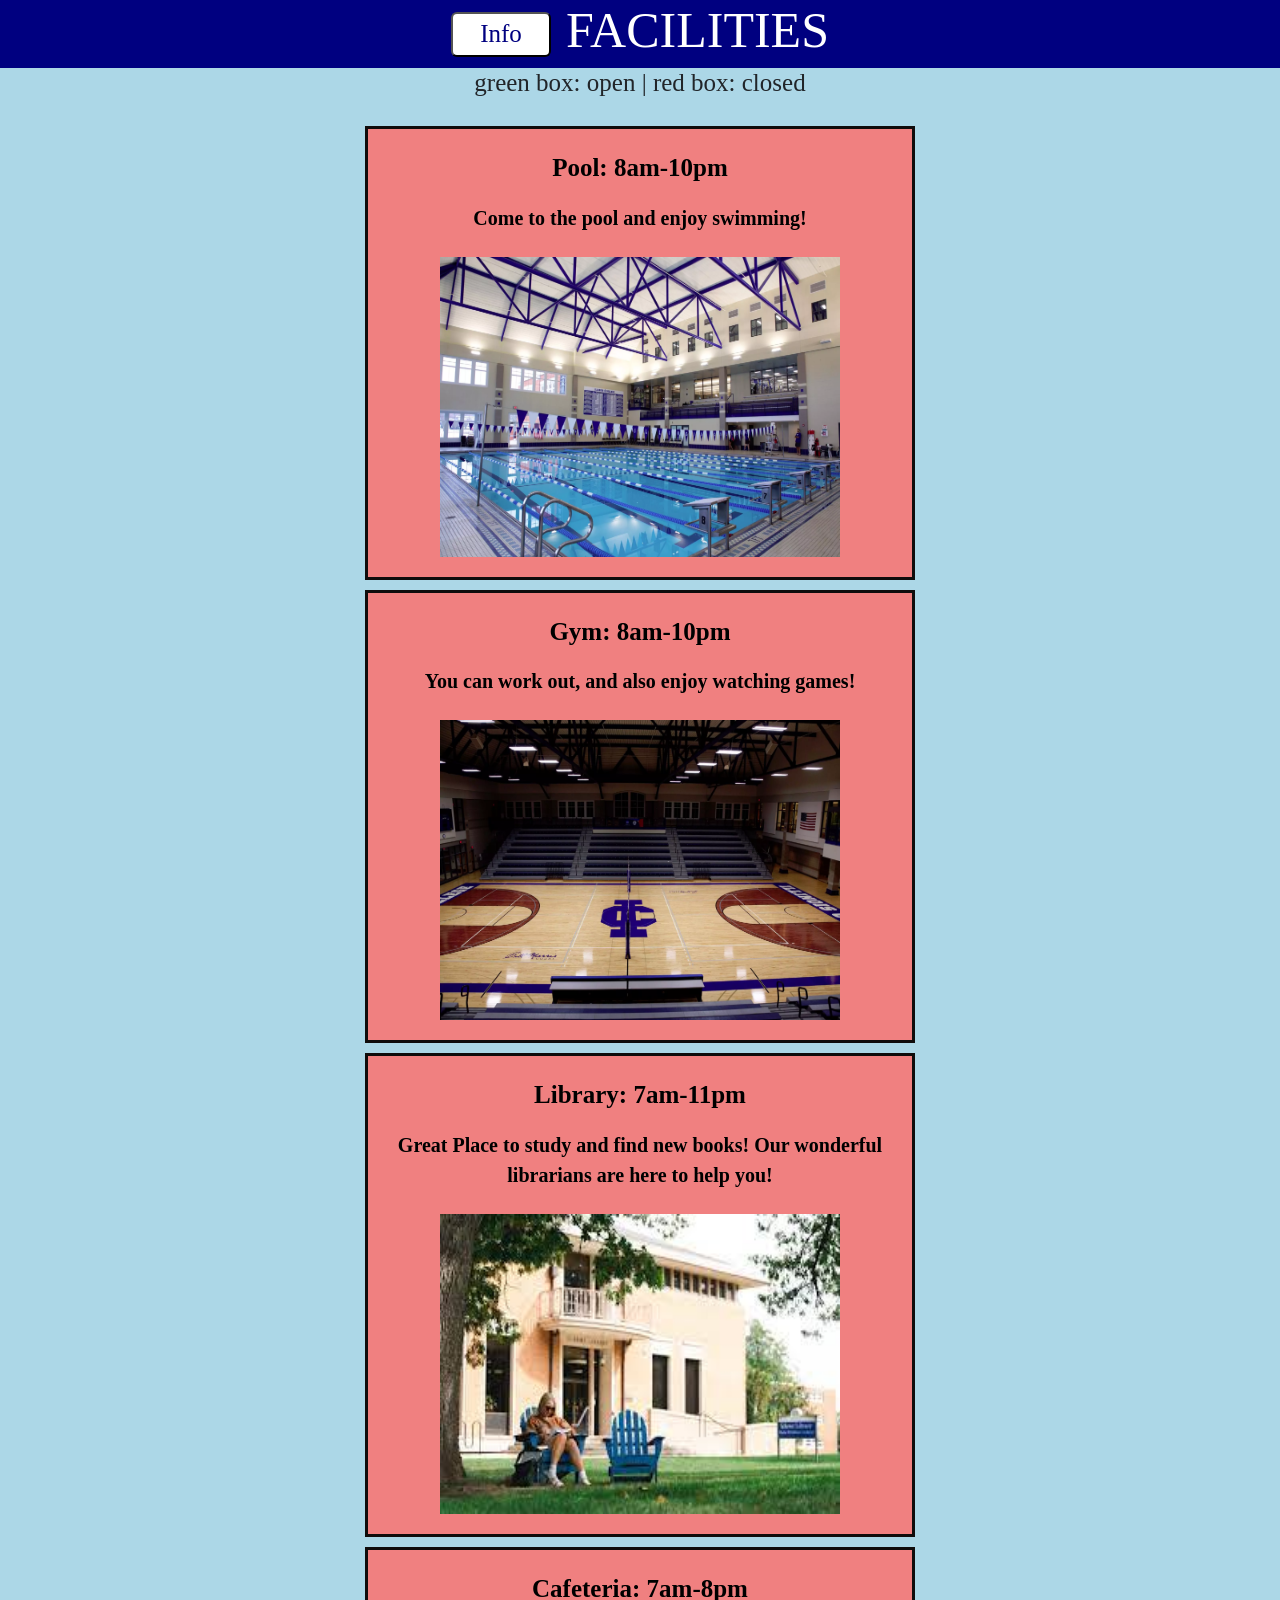
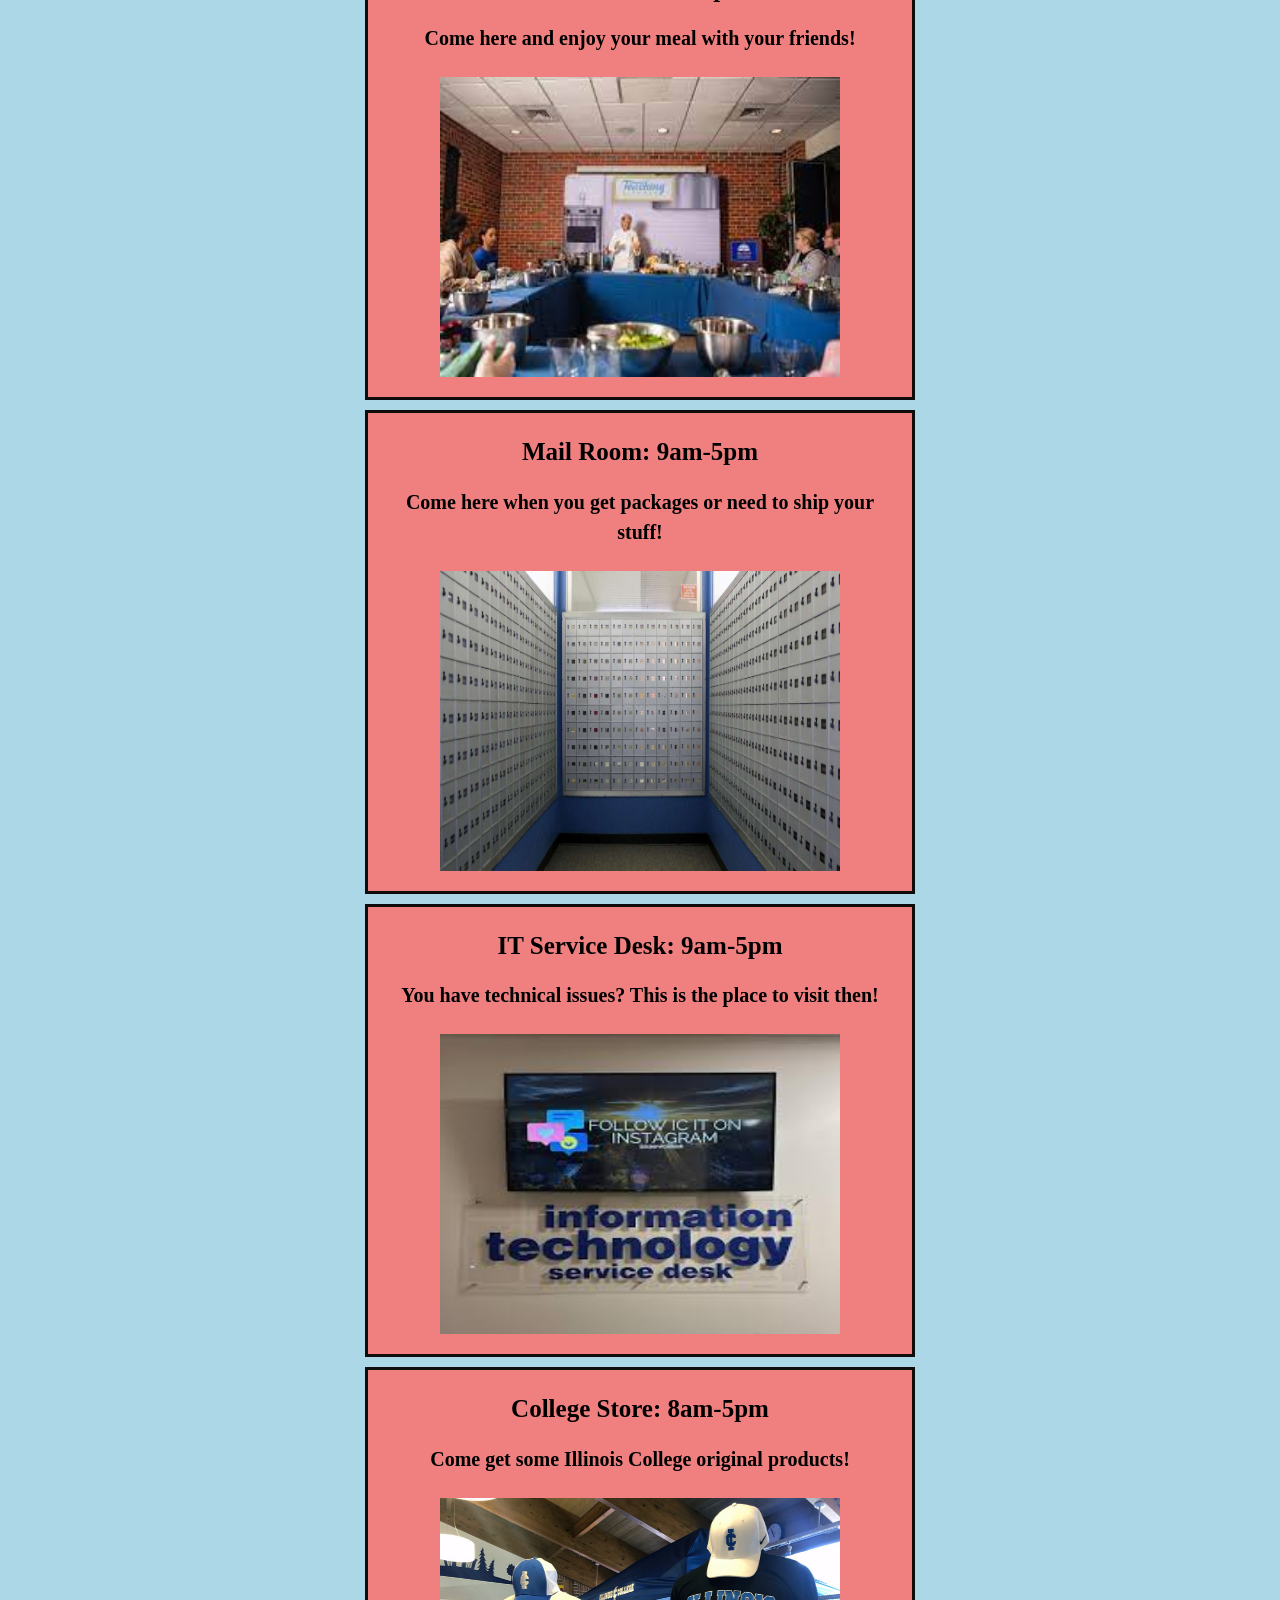
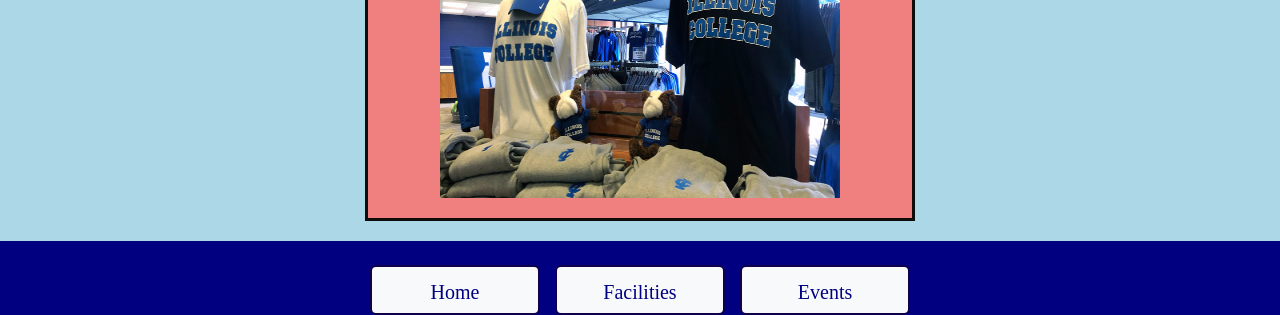
<file: facilities.html>
<!DOCTYPE html>
<html lang="en">
  <head>
    <meta charset="UTF-8">
    <title>Facilities</title>
    <link href="https://cdn.jsdelivr.net/npm/bootstrap@5.3.5/dist/css/bootstrap.min.css" rel="stylesheet" integrity="sha384-SgOJa3DmI69IUzQ2PVdRZhwQ+dy64/BUtbMJw1MZ8t5HZApcHrRKUc4W0kG879m7" crossorigin="anonymous">
    <link rel="stylesheet" href ="./css/style.css">
  </head>

  <body>
    <header>
        <!-- psotitons for the header, info button and page title-->
        <div style="display: flex; align-items: center; justify-content: center; gap: 15px; background-color: navy;  ">
            <!-- creating info button and the pop up box-->
            <div style="position: relative;">
                <button id = 'info' onclick="Info()">Info</button>
                <!-- Popup box -->
                <div id="popupBox" >
                    College Address: 1101 West College Ave, Jacksonville, IL, 62650<br>
                    College Email: SFS@ic.edu <br>
                    College Phone Number: 217.245.3000 <br>
                    Click "Info" button again to close this window
                </div>
            </div>
            <h1>FACILITIES</h1>


        </div>
        
        
    </header>
    <main>

      <h2 id = 'facility-colors'>
        green box: open | red box: closed
      </h2>
      <div id="facilities">
      <div class="fac-box" open-h="8" close-h="22"><p>Pool: 8am-10pm</p><p class="fac_explanation">Come to the pool and enjoy swimming!</p><img src="images/ICPool.webp" alt="pic of Swimming Pool" class="fac-img">
</div>
      <div class="fac-box" open-h="8" close-h="22"><p>Gym: 8am-10pm</p><p class="fac_explanation">You can work out, and also enjoy watching games!</p> <img src="images/ICGym.webp" alt="pic of Gym" class="fac-img"></div>
      <div class="fac-box" open-h="7" close-h="23"><p>Library: 7am-11pm</p><p class="fac_explanation">Great Place to study and find new books! Our wonderful librarians are here to help you!</p> <img src="images/ICLibrary.jpg" alt="pic of Library" class="fac-img"></div>
      <div class="fac-box" open-h="7" close-h="20"><p>Cafeteria: 7am-8pm</p><p class="fac_explanation">Come here and enjoy your meal with your friends!</p> <img src="images/ICCaf.jpg" alt="pic of Cafeteria" class="fac-img"></div>
      <div class="fac-box" open-h="9" close-h="17"><p>Mail Room: 9am-5pm</p><p class="fac_explanation">Come here when you get packages or need to ship your stuff!</p><img src="images/ICMail.jpg" alt="pic of Mail Room" class="fac-img"></div>
      <div class="fac-box" open-h="9" close-h="17"><p>IT Service Desk: 9am-5pm</p><p class="fac_explanation">You have technical issues? This is the place to visit then!</p> <img src="images/ICIT.jpg" alt="pic of IT Service Desk" class="fac-img"></div>
      <div class="fac-box" open-h="8" close-h="17"><p>College Store: 8am-5pm</p><p class="fac_explanation">Come get some Illinois College original products!</p> <img src="images/ICStore.jpg" alt="pic of College Store" class="fac-img"></div>
      </div>

    </main>
    <footer>
        <!--buttons so that the user can go to different pages-->

        <div id="footer">
        <a href = './index.html' class="btn btn-light mt-4 custom-footer">Home</a>
        <a href = './facilities.html' class="btn btn-light mt-4 custom-footer">Facilities</a>
        <a href = './events.html' class="btn btn-light mt-4 custom-footer">Events</a>
        </div>
    </footer>

    <script src = "./js/script.js"></script>
  </body>
</html>
</file>
<file: css/style.css>
/* backgound color*/
body {
  background-image: url('../images/pastel6.png'); /*inserting an image for background*/
  background-repeat: repeat;
  background-size: 100%;
  font-family: 'Verdana' ;
}



/* style for h1*/
h1{
  font-size: 50px;
  color: white;
}

/* style for the footer*/
#footer{
  display: flex; 
  justify-content:center; 
  gap: 15px;
  background-color: navy;
}

/* style for h2*/
h2{
  text-align: center;
  font-size: 36px;
}

/* style for info button*/

#info {
  width: 100px;             
  height: 45px;
  font-size: 25px;          
  background-color: white;
  color: navy;             
  border-radius: 6px;      
}

/*':hover' -> this style will be applied when the user moves their mouse pointer over an element. in this case, the button background color would be changed into light grey*/
#info:hover {
  background-color: lightgray; /* darker blue on hover */
}

/* style for the discription*/
#facility-colors{
  font-size: 25px;
  text-align: center; 
}

/* layout  for the popup box*/
#popupBox {
    display: none; /* the box is hidden in default*/
    position: absolute; /*the place for the box will be specified by me */
    top: 40px;
    left: 0;
    background-color: #fffefe;
    border: 1px solid #0f0c0c;
    padding: 10px;
    box-shadow: 0 2px 6px rgba(0,0,0,0.2);
    z-index: 100; /* the box stays above other elements */
    min-width: 350px;
  }

/* styling to the footer buttons*/
.custom-footer {
    border: 2px solid #0f014c;
    padding: 10px 20px;    
    font-size: 20px;        
    width: 170px;          
    height: 50px; 
    color: navy; 
}


/* layout for the box in the facility page */
#facilities {
  display: flex;
  flex-direction: column; /* put boxes vertically */
  align-items: center;    /* center boxes horizontally */
  gap: 10px;              /* gaps between boxes */
  padding: 20px;
}
 /* layout for the each box insite the huge facilities box*/
.fac-box {
  width: 550px;
  padding: 20px;
  border-width: 3px;
  border-style: solid;
  border-color: #0f0c0c;
  color: black;
  font-weight: bold;
  text-align: center;
  transition: background-color 0.4s ease;
  font-size: 25px;
}

/* making the facility box green during the opening hour*/
.open {
  background-color: #b2f2bb !important; /*without importnt, this was not applied */
}

/* making the facility box red during the closing hour*/
.closed {
  background-color: #f08080 !important;
}

/* style for the major link*/
.major-link{
    color : blue;
    font-size: 25px;
}

/* layout for the school map*/
#map{
    height: 400px; 
    width: 100%;
}


/*container for the month calsender in the event page*/
.calendar-container-month {
  background-color: white;
  border: solid navy;
  border-radius: 6px;
  width: 90%;
  margin: 20px auto;
  padding: 20px;
}

/*layout for the month calendar in the event page*/
#events {
  width: 100%;      
  height: 600px;
  color: navy;
  margin: 0 auto;
}

/*container for the today's calendar in the home page*/
.calendar-container-today {
  background-color: white;
  border: solid navy;
  border-radius: 6px;
  width: 90%;
  margin: 20px auto;
  padding: 20px;
  margin-top: 0px;
}

/* layout for today's calendar on home page*/
#today-events{
  border: 0;
  width:100%;
  height: 313px;
  margin-bottom: 20px;
}



/* layout for the pic and calendar window on the home page*/
#pic-and-event{
  display: flex;
  align-items: flex-start;
  gap: 50px;
}

/* layout for the facilities imgs*/
.fac-img{
  width: 400px;
  height: 300px;
  margin: 8px auto 0;
}

/* layout for the facilities explanation*/
.fac_explanation{
  font-size: 20px ;
  text-align: center;
}

/*container for the map, using bootstrap container*/
.container{
  background-color: navy;
  width: 95%;          
  max-width: 1000px;  
  margin: 0 auto;      /* center horizontally */
  padding: 10px;
  margin-bottom: 10px;
}

/* adjusting everything to the shrunk window */
@media (max-width: 600px) {
  .fac-box {
    width: 80%;
    padding: 15px;
    font-size: 14px;
  }

  .fac-img{
    width:100px;
    height: 80px;
    display: block;      
  }

  h1{
  font-size: 40px;
  }

  .custom-footer {
    font-size: 15px;         
    width: 130px;            
    height: 40px;  
  }

  h2{
    font-size: 20px;
  }

  .major-link{
    font-size: 15px;
  }

  #info{
  width: 50px;            
  height: 30px; 
  font-size: 15px;
  }

  #facility-discription{
  font-size: 15px;
  }


  #today-events{
  border: 0;
  width:100;
  height: 130px;
  font-size: 8px;
  margin-bottom: 5px;
  }

  #pic-and-event{
  display: flex;
  align-items: flex-start;
  gap: 20px;
  }

  #map{
    height: 180px; 
    width: 100%;
  } 

  #popupBox {
    min-width: 330px;
    font-size: 13px;
  }

  .fac_explanation{
  font-size: 13px !important;
  }

  .calendar-container-today{
    padding: 3px;
  }

  #events{
    font-size: 11px;
  }

  

}
</file>
